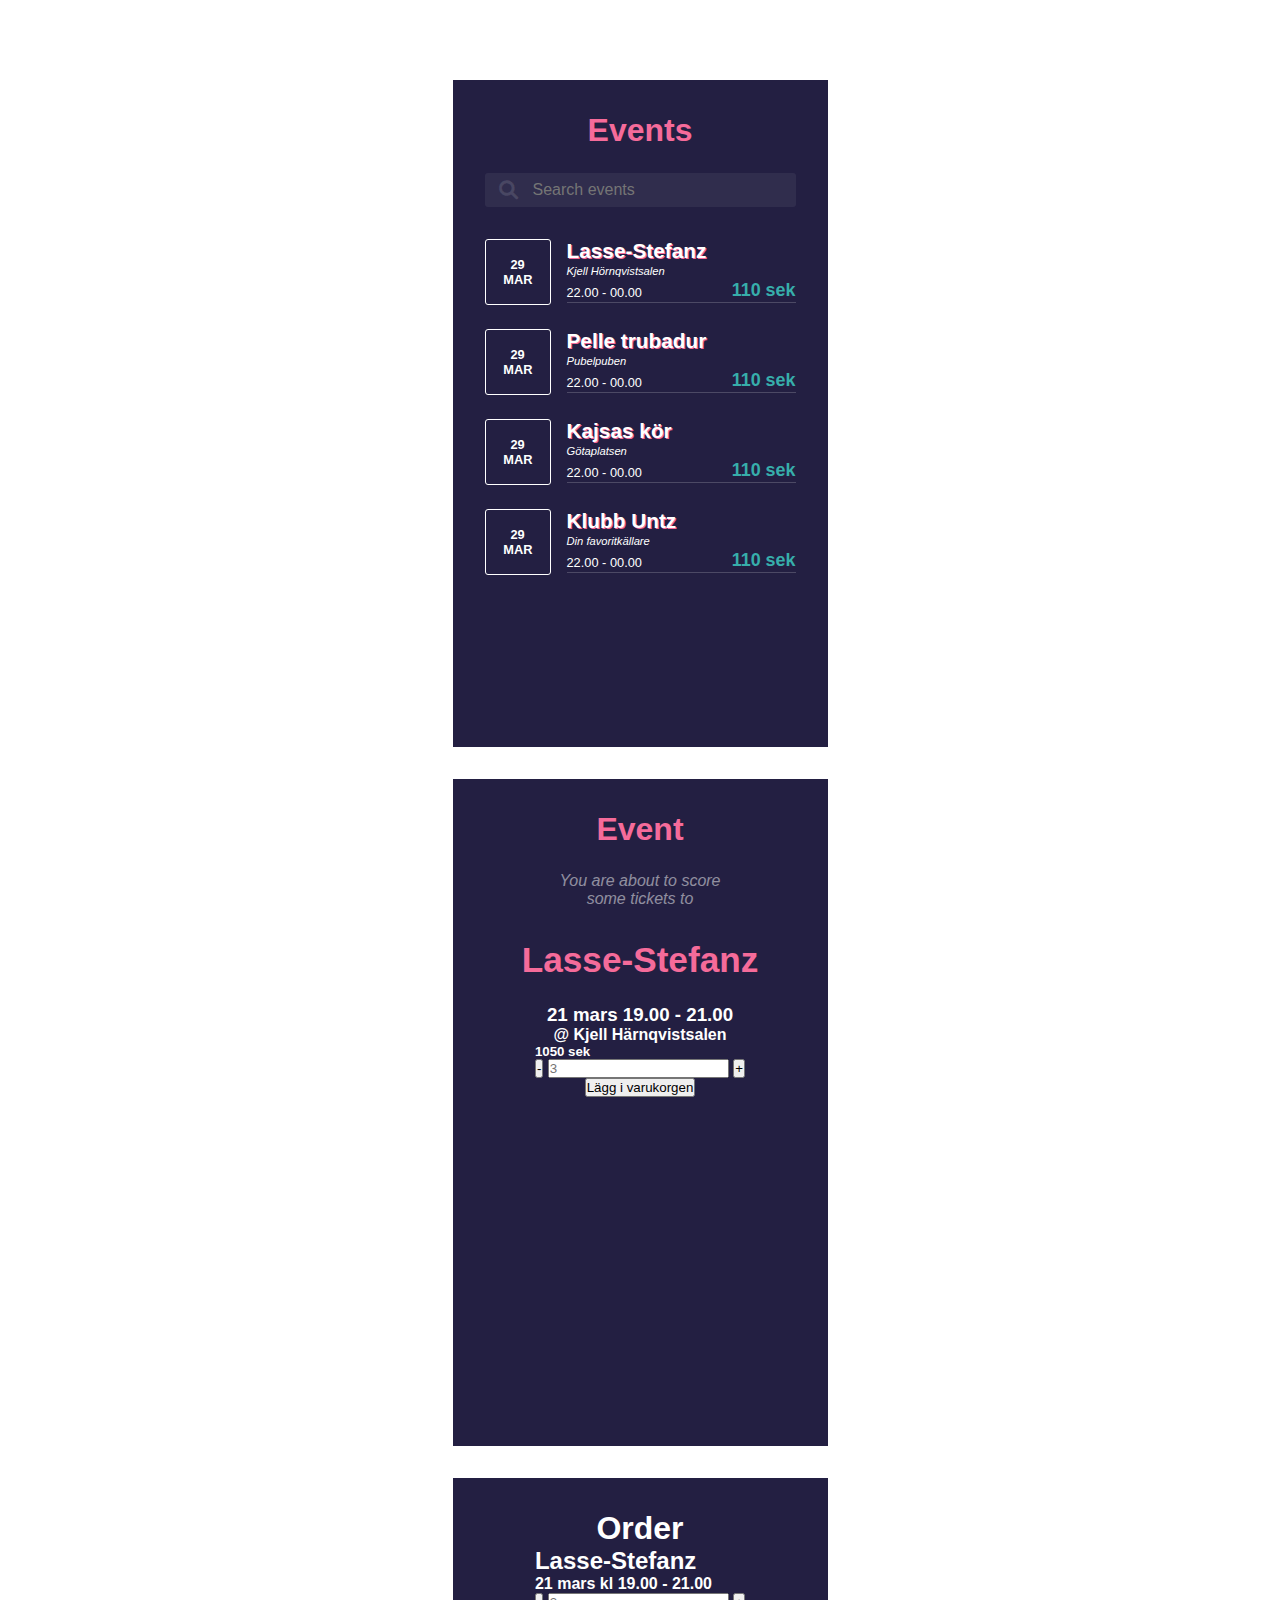
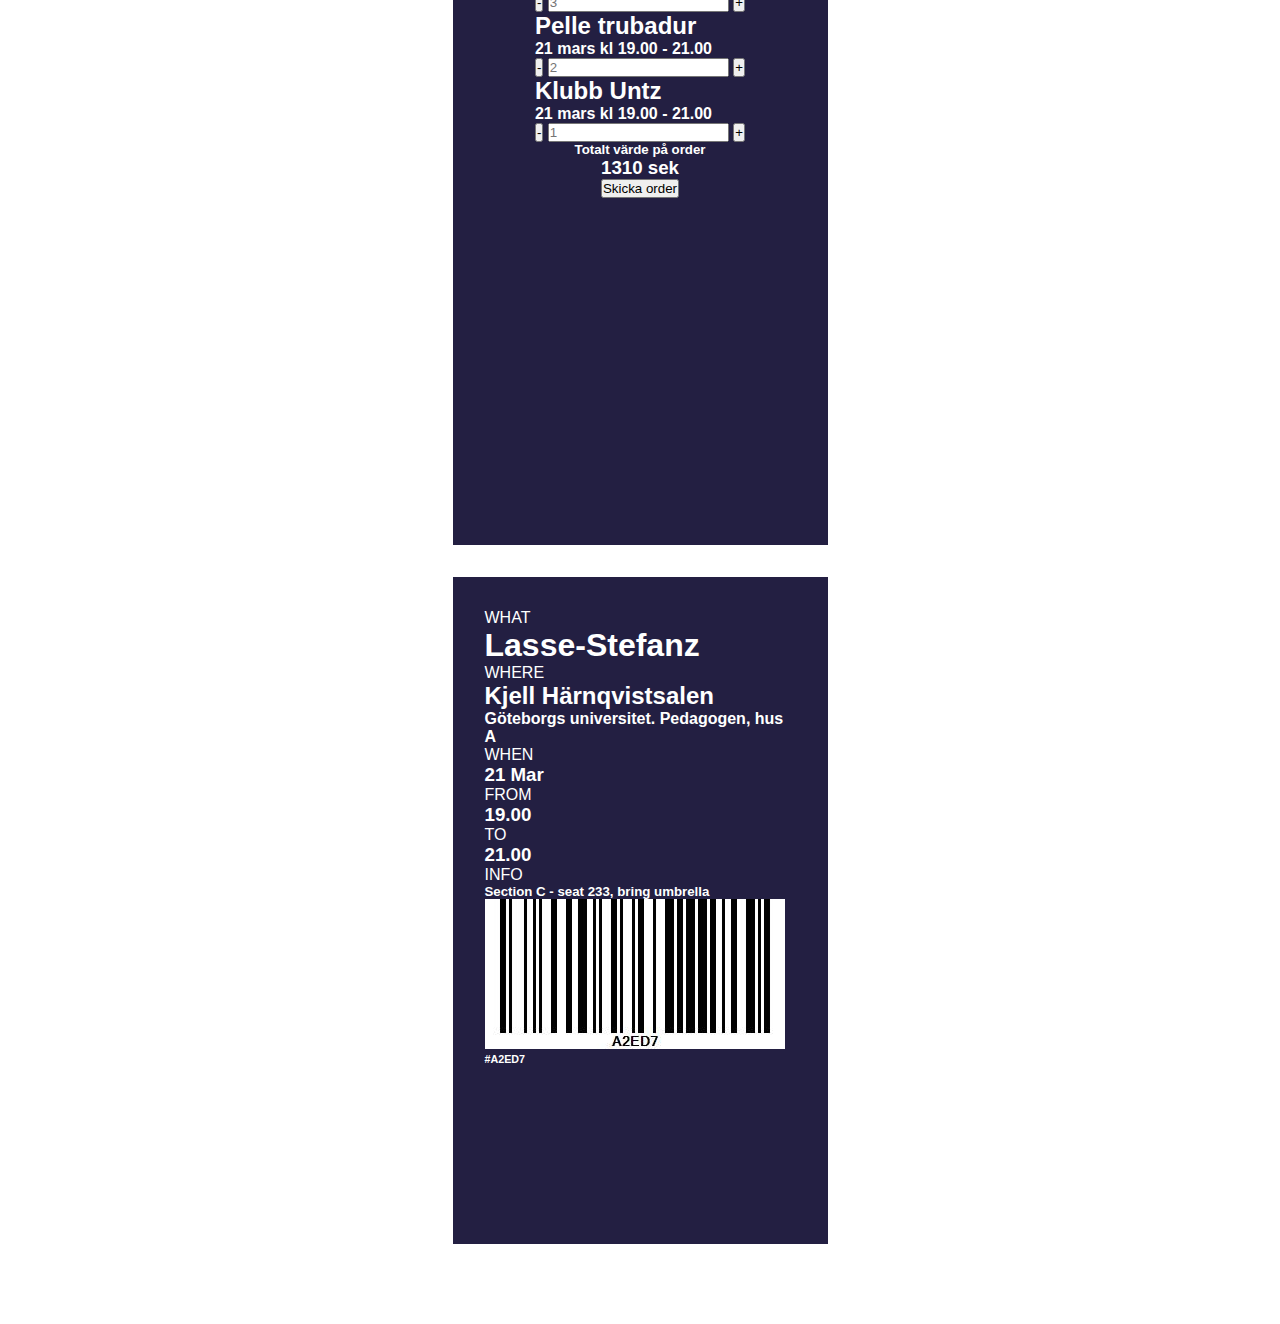
<file: codereview-upg/index.html>
<!DOCTYPE html>
<html lang="en">
    <head>
        <meta charset="UTF-8" />
        <meta name="viewport" content="width=device-width, initial-scale=1.0" />
        <title>Codereview upg</title>
        <link rel="stylesheet" href="./css/style.css" />
        <link
            rel="stylesheet"
            href="https://cdnjs.cloudflare.com/ajax/libs/font-awesome/6.0.0-beta3/css/all.min.css" />
    </head>
    <body>
        <div class="wrapper">
            <div class="events">
                <h1 class="events__title">Events</h1>

                <form class="events__search-container" action="">
                    <input
                        class="events__search-input"
                        type="text"
                        placeholder="         Search events" />
                    <button class="events__search-button" type="submit">
                        <i class="events__search-icon fa fa-search"></i>
                    </button>
                </form>

                <ul class="events__list">
                    <li class="events__list-item">
                        <section class="events__date-box">
                            <p class="events__date">29 MAR</p>
                        </section>
                        <section class="events__details">
                            <h2 class="events__name">Lasse-Stefanz</h2>
                            <h3 class="events__place">Kjell Hörnqvistsalen</h3>
                            <article class="events__time-price">
                                <h4 class="events__time">22.00 - 00.00</h4>
                                <h5 class="events__price">110 sek</h5>
                            </article>
                        </section>
                    </li>
                    <li class="events__list-item">
                        <section class="events__date-box">
                            <p class="events__date">29 MAR</p>
                        </section>
                        <section class="events__details">
                            <h2 class="events__name">Pelle trubadur</h2>
                            <h3 class="events__place">Pubelpuben</h3>
                            <article class="events__time-price">
                                <h4 class="events__time">22.00 - 00.00</h4>
                                <h5 class="events__price">110 sek</h5>
                            </article>
                        </section>
                    </li>
                    <li class="events__list-item">
                        <section class="events__date-box">
                            <p class="events__date">29 MAR</p>
                        </section>
                        <section class="events__details">
                            <h2 class="events__name">Kajsas kör</h2>
                            <h3 class="events__place">Götaplatsen</h3>
                            <article class="events__time-price">
                                <h4 class="events__time">22.00 - 00.00</h4>
                                <h5 class="events__price">110 sek</h5>
                            </article>
                        </section>
                    </li>
                    <li class="events__list-item">
                        <section class="events__date-box">
                            <p class="events__date">29 MAR</p>
                        </section>
                        <section class="events__details">
                            <h2 class="events__name">Klubb Untz</h2>
                            <h3 class="events__place">Din favoritkällare</h3>
                            <article class="events__time-price">
                                <h4 class="events__time">22.00 - 00.00</h4>
                                <h5 class="events__price">110 sek</h5>
                            </article>
                        </section>
                    </li>
                </ul>
            </div>
            <div class="events event-detail">
                <h1 class="event-detail__title events__title">Event</h1>
                <p class="event-detail__subtitle">
                    You are about to score<br />some tickets to
                </p>
                <h2 class="event-detail__name">Lasse-Stefanz</h2>
                <h3 class="event-detail__description">21 mars 19.00 - 21.00</h3>
                <h4 class="event-detail__place">@ Kjell Härnqvistsalen</h4>

                <section class="ticket-amount event-detail__ticket-amount">
                    <h5 class="ticket-amount__price">1050 sek</h5>
                    <section class="ticket-amount__selection">
                        <button class="ticket-amount__button">-</button>
                        <input
                            class="ticket-amount__input"
                            type="number"
                            placeholder="3" />
                        <button class="ticket-amount__button">+</button>
                    </section>
                </section>
                <button class="button event-detail__add-to-cart-btn">
                    Lägg i varukorgen
                </button>
            </div>

            <!-- Order detail section      -->

            <div class="events order-detail">
                <h1 class="order-detail__title">Order</h1>
                <section class="ticket-amount order-detail__ticket-amount">
                    <h2 class="ticket-amount__name">Lasse-Stefanz</h2>
                    <h4 class="ticket-amount__info">
                        21 mars kl 19.00 - 21.00
                    </h4>
                    <section class="ticket-amount__selection">
                        <button class="ticket-amount__button">-</button>
                        <input
                            class="ticket-amount__input"
                            type="number"
                            placeholder="3" />
                        <button class="ticket-amount__button">+</button>
                    </section>
                </section>
                <section class="ticket-amount order-detail__ticket-amount">
                    <h2 class="ticket-amount__name">Pelle trubadur</h2>
                    <h4 class="ticket-amount__info">
                        21 mars kl 19.00 - 21.00
                    </h4>
                    <section class="ticket-amount__selection">
                        <button class="ticket-amount__button">-</button>
                        <input
                            class="ticket-amount__input"
                            type="number"
                            placeholder="2" />
                        <button class="ticket-amount__button">+</button>
                    </section>
                </section>
                <section class="ticket-amount--more-info">
                    <h2 class="ticket-amount__name">Klubb Untz</h2>
                    <h4 class="ticket-amount__info">
                        21 mars kl 19.00 - 21.00
                    </h4>
                    <section class="ticket-amount__selection">
                        <button class="ticket-amount__button">-</button>
                        <input
                            class="ticket-amount__input"
                            type="number"
                            placeholder="1" />
                        <button class="ticket-amount__button">+</button>
                    </section>
                </section>

                <h5 class="order-detail__amount-description">
                    Totalt värde på order
                </h5>
                <h3 class="order-detail__amount">1310 sek</h3>
                <button class="button order-detail__send-order-btn">
                    Skicka order
                </button>
            </div>

            <!-- Ticket page section -->
            <div class="events ticket-page">
                <section class="ticket-page__ticket">
                    <header class="ticket__heading">
                        <p class="ticket__top-label">WHAT</p>
                        <h1 class="ticket__name">Lasse-Stefanz</h1>
                    </header>
                    <section class="ticket__details">
                        <p class="ticket__top-label">WHERE</p>
                        <h2 class="ticket__place">Kjell Härnqvistsalen</h2>
                        <h4 class="ticket__address">
                            Göteborgs universitet. Pedagogen, hus A
                        </h4>
                    </section>
                    <section class="ticket__info-grid">
                        <article class="ticket__info-box">
                            <p class="ticket__top-label">WHEN</p>
                            <h3 class="ticket__date-time">21 Mar</h3>
                        </article>
                        <article class="ticket__info-box">
                            <p class="ticket__top-label">FROM</p>
                            <h3 class="ticket__date-time">19.00</h3>
                        </article>
                        <article class="ticket__info-box">
                            <p class="ticket__top-label">TO</p>
                            <h3 class="ticket__date-time">21.00</h3>
                        </article>
                    </section>
                    <section class="ticket__info">
                        <p class="ticket__top-label">INFO</p>
                        <h5 class="ticket__seat-info">
                            Section C - seat 233, bring umbrella
                        </h5>
                    </section>
                    <section class="ticket__barcode-section">
                        <img
                            class="ticket__barcode-img"
                            src="./Code-128.jpg"
                            alt="Barcode for A2ED7" />
                        <h6 class="ticket__barcode-info">#A2ED7</h6>
                    </section>
                </section>
            </div>
        </div>
    </body>
</html>
</file>
<file: codereview-upg/css/style.css>
/* Reset styles */
* {
    margin: 0;
    padding: 0;
    box-sizing: border-box;
    font-family: Arial, sans-serif;
}

body {
    width: 100vw;
    height: 100%;
}

.wrapper {
    display: flex;
    gap: 2rem;
    margin: 5rem;
    flex-direction: column;
    justify-content: center;
    align-items: center;
}

.events {
    display: flex;
    flex-direction: column;
    align-items: center;
    background-color: #231f42;
    width: 375px;
    height: 667px;
    color: #fff;
    padding: 2rem;

    .events__title {
        font-size: 2rem;
        padding-bottom: 1.5rem;
        color: #f56b9a;
    }
    .events__search-container {
        position: relative;
        width: 100%;
        max-width: 100%;
        margin-bottom: 2rem;
    }

    /* Stil för inputfältet */
    .events__search-input {
        width: 100%;
        padding: 0.5rem;
        border: none;
        border-radius: 3px;
        font-size: 1rem;
        color: #ffffff20;
        background-color: #ffffff10;
        color: #fff;
    }
    .events__search-button {
        position: absolute;
        top: 0rem;
        height: 100%;
        width: 10%;
        left: 0.5rem;
        background-color: #ffffff00;
        cursor: pointer;
        border: none;
    }

    .events__search-icon {
        font-size: 1.2rem;
        color: #ffffff20;
    }

    .events__list {
        width: 100%;
        display: flex;
        flex-direction: column;
        gap: 1.5rem;
        list-style-type: none;
    }

    .events__list-item {
        display: flex;
        flex-direction: row;
        gap: 1rem;
    }

    .events__date-box {
        border-radius: 3px;
        border: 1px solid #fff;
        display: flex;
        align-items: center;
        text-align: center;
        justify-content: center;

        height: 66px;
        width: 66px;
    }

    .events__date {
        text-align: center;
        font-size: 0.8rem;
        font-weight: 600;
        max-width: 4ch;
        margin: 1.5rem;
    }

    .events__details {
        display: flex;
        flex-direction: column;
        width: 100%;
        gap: 0.1rem;
        height: 66px;
    }

    .events__time-price {
        display: flex;
        flex-direction: row;
        justify-content: space-between;
        border-bottom: solid 1px#ffffff30;
        padding-bottom: 0.1rem;
    }

    .events__name {
        font-size: 1.3rem;
        text-shadow: 1px 1px 0 #f56b9a;
    }

    .events__place {
        font-size: 0.7rem;
        font-style: italic;
        font-weight: 100;
        padding-bottom: 0.1rem;
    }

    .events__time {
        font-size: 0.8rem;
        font-weight: 400;
        padding-top: 0.3rem;
    }

    .events__price {
        font-size: 1.12rem;
        color: #37aeab;
    }
}

.event-detail {
    .event-detail__subtitle {
        color: #ffffff80;
        text-align: center;
        font-style: italic;
        margin-bottom: 2rem;
    }

    .event-detail__name {
        font-size: 2.2rem;
        padding-bottom: 1.5rem;
        color: #f56b9a;
    }
}
</file>
